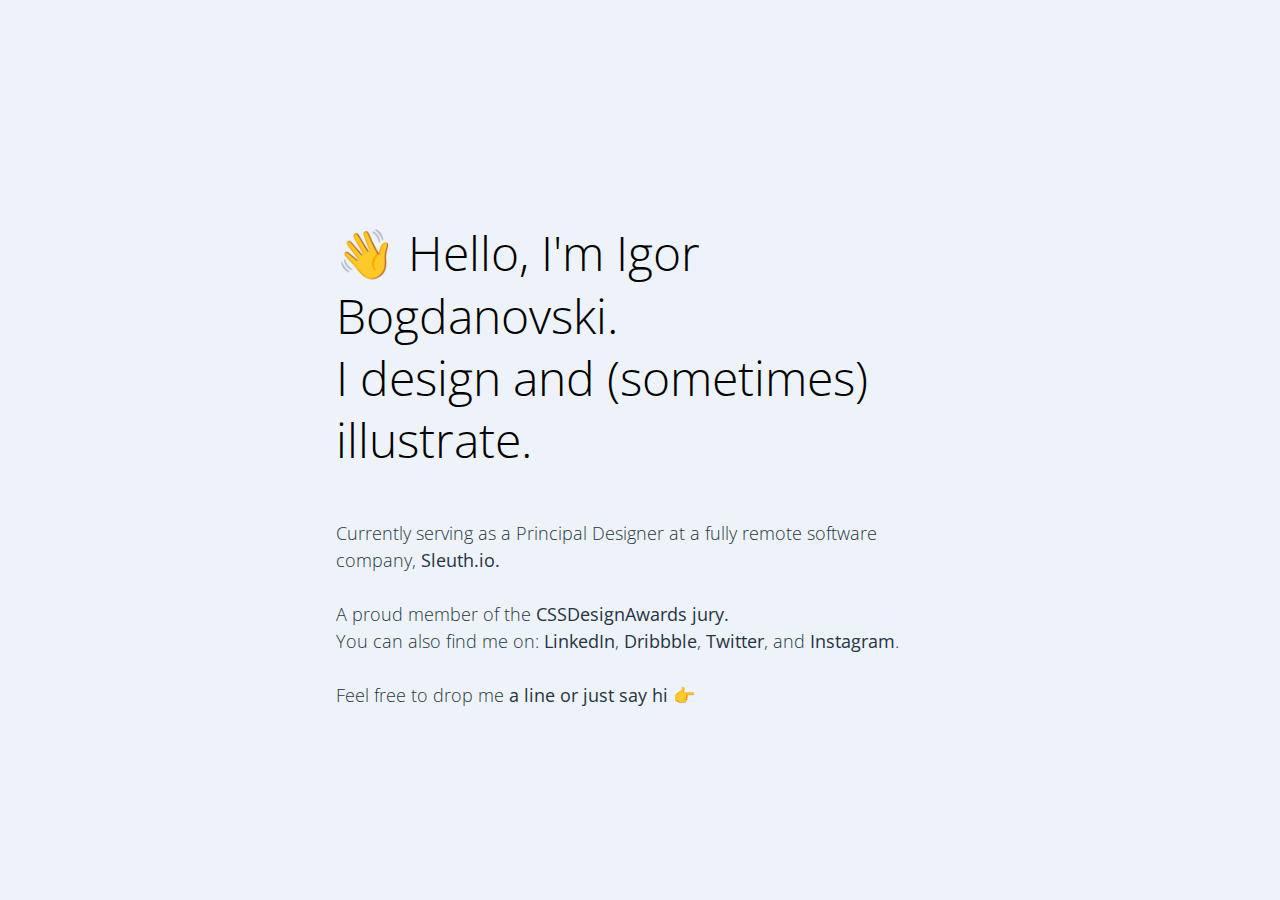
<file: index.html>
<!DOCTYPE html>
<html>
<head>
	<meta charset="utf-8">
	<meta name="viewport" content="width=device-width, initial-scale=1">
	<title>Igor Bogdanovski</title>
	<link rel="icon" href="img/face_igor_face.jpg">
	<link rel="preconnect" href="https://fonts.googleapis.com">
	<link rel="preconnect" href="https://fonts.gstatic.com" crossorigin>
	<link href="https://fonts.googleapis.com/css2?family=Open+Sans:ital,wght@0,300;0,400;0,500;0,600;0,700;1,300;1,400&display=swap" rel="stylesheet">
	<link rel="stylesheet" type="text/css" href="css/my-page.css">
		
</head>

<body>

	<!-- header element-->
	<header>
	
	</header>

<!-- main element -->
	<main>
		<div>
			<div class="main">
					<div class="wrapper">
							
						<h1>👋 Hello, I'm Igor Bogdanovski.<br>
							I design and (sometimes) illustrate.
						</h1>

						<p>
							Currently serving as a Principal Designer at a fully remote software company, <a href="https://www.sleuth.io/"><b>Sleuth.io.</b></a><br><br>
							A proud member of the 
							<a href="https://www.cssdesignawards.com/"><b>CSSDesignAwards jury.</b></a><br>
							You can also find me on: 
							<a href="https://www.linkedin.com/in/igorbogdanovski/" target="_blank"><b>LinkedIn</b></a>, 
							<a href="https://dribbble.com/IgorBogdanovski" target="_blank"><b>Dribbble</b></a>, 
							<a href="https://twitter.com/IgorBogdanovski" target="_blank"><b>Twitter</b></a>, and 
							<a href="https://www.instagram.com/mr_bogdanovski/" target="_blank"><b>Instagram</b></a>.<br><br>
							Feel free to drop me<a href="mailto:igor@igorbogdanovski.com"> <b>a line or just say hi 👉</b>

						</p>
				</div>
		</div>
	</main>

</body>

</html>
</file>
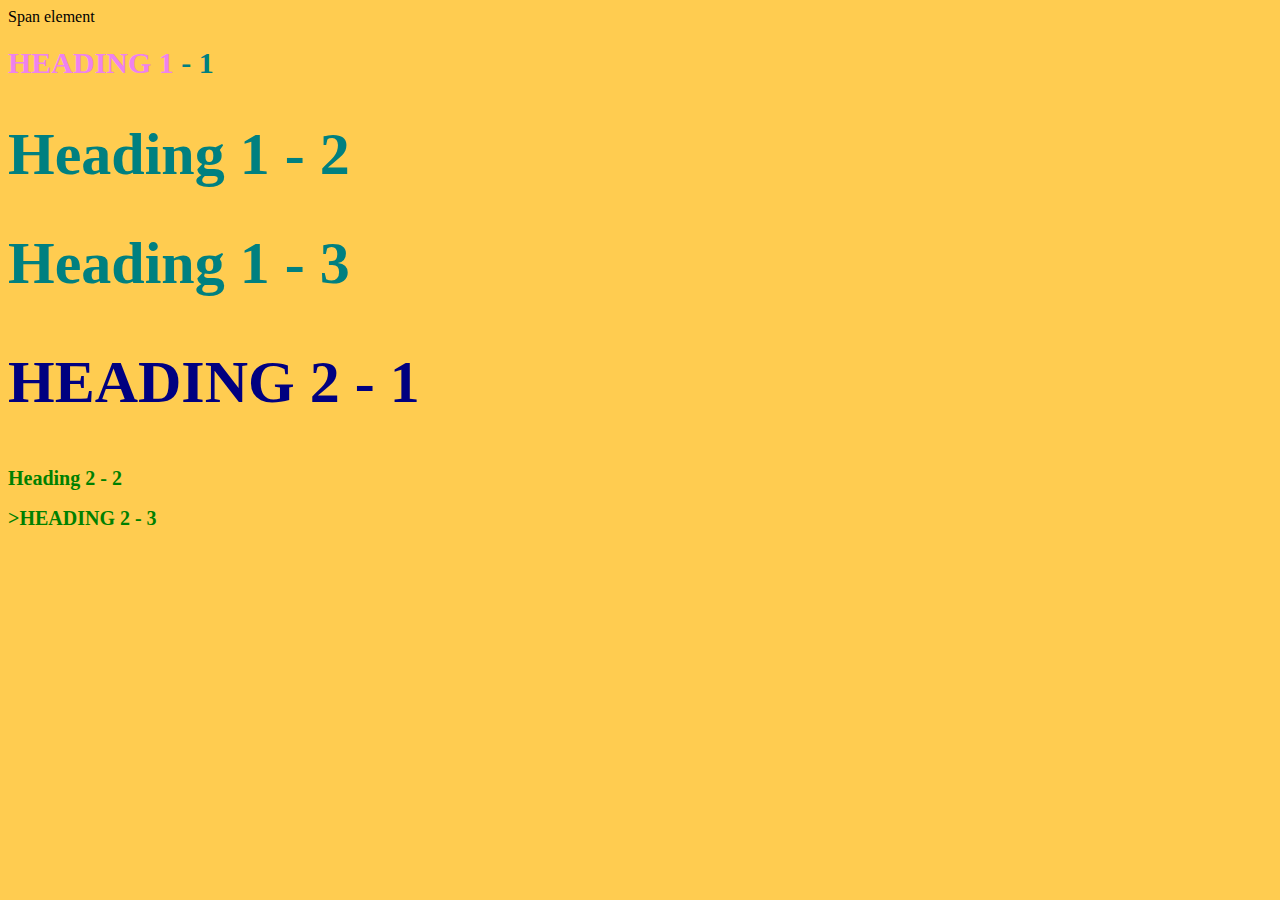
<file: style-test.html>
<!DOCTYPE html>
<html>
<head>
	<meta charset="utf-8">
	<meta name="viewport" content="width=device-width, initial-scale=1">
	<title>Style test</title>
	<link rel="stylesheet" type="text/css" href="css/test.css">
</head>
<body>

	<span>Span element</span>
	<h1 class="uppercase"><span>Heading 1</span> - 1</h1>
	<h1 class="big">Heading 1 - 2</h1>
	<h1 class="big">Heading 1 - 3</h1>
	<h2 class="big uppercase">Heading 2 - 1</h2>
	<h2>Heading 2 - 2</h2>
	<h2 class="uppercase">>Heading 2 - 3</h2>

</body>
</html>
</file>
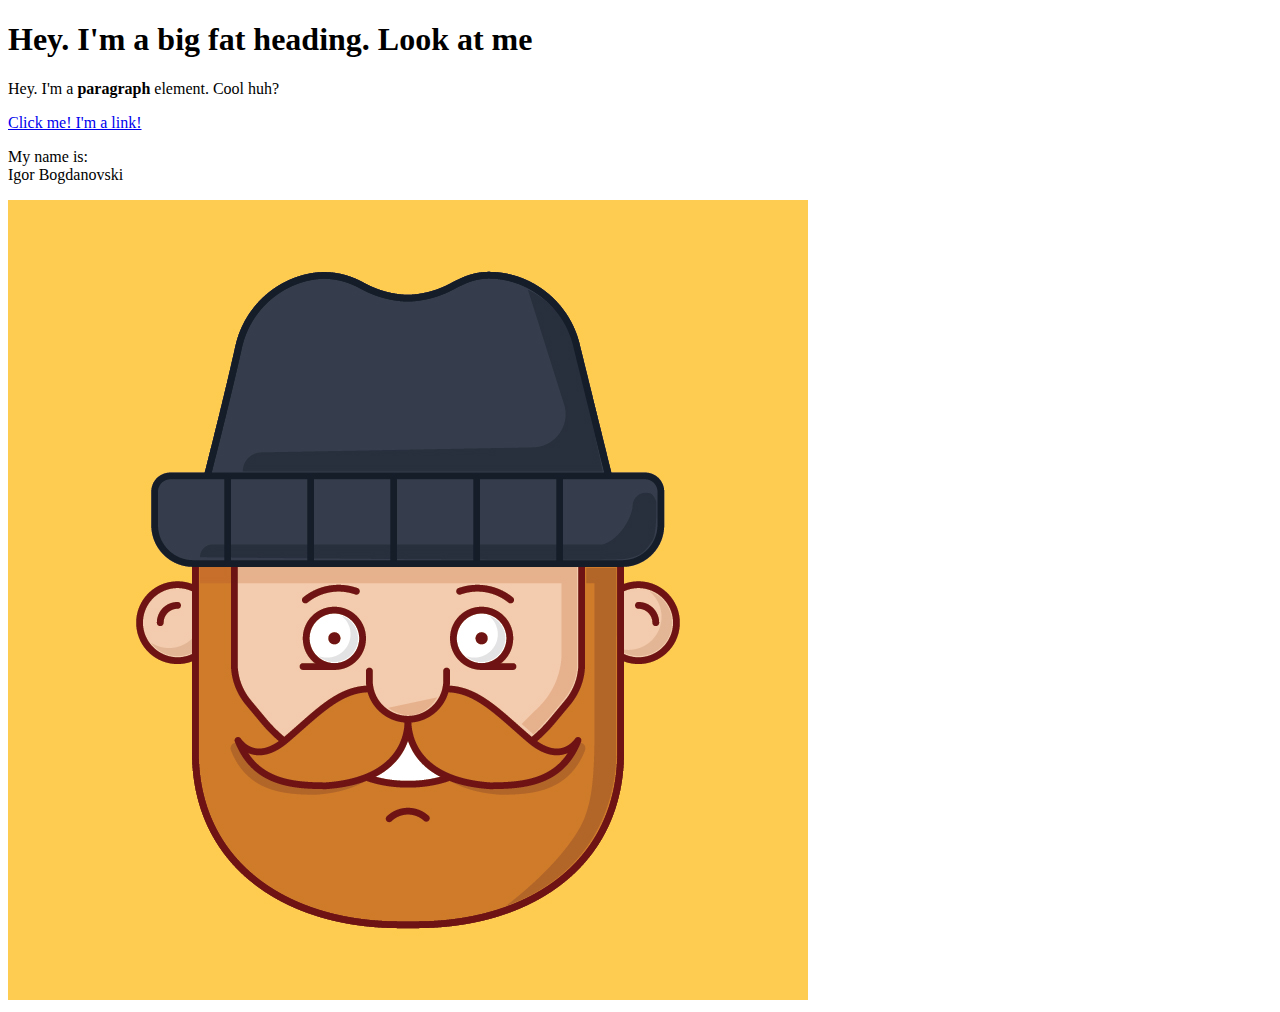
<file: test.html>
<!DOCTYPE html>
<html>
<head>
		<title>Test page</title>
</head>
<body>
	<h1>Hey. I'm a big fat heading. Look at me</h1>
	<p>Hey. I'm a <b>paragraph</b> element. Cool huh?</p>
	<a href="https://google.com" target="_blank" title="Let's go to Google">Click me! I'm a link!</a>
	<p>My name is:<br>
	Igor Bogdanovski</p>
	<img src="img/face_igor_face.jpg">
</body>
</html>
</file>
<file: css/my-page.css>
body{
	background-color: #edf3f8;
	position: absolute;
	top: 50%;
    left: 50%;
    transform: translate(-50%, -50%);
    -ms-transform: translate(-50%, -50%); /* IE 9 */
    -webkit-transform: translate(-50%, -50%); /* Chrome, Safari, Opera */

}

.container {
  align-items: center;
  display: flex;
  justify-content: center;
  height: 100%;
  width: 100%;
}

h1, p{
	font-family: 'Open Sans', 'Arial', sans-serif;
	color: #000000;


}

body h1{
	font-family: 'Open Sans', 'Arial', sans-serif;
	font-weight: 300;
	font-size: 48px;
	font-style: normal;
	text-transform: none;
	letter-spacing: 0em;
	line-height: 1.3em;
	text-align: left;
	color: black;
	padding-bottom: 16px;

}

main p{
	font-family: 'Open Sans', 'Arial', sans-serif;
	font-size: 18px;
	font-weight: 100;
	line-height:1.5em;
	text-align: left;
	max-width: 800px;
	color: #253544;
	

}


/* unvisited link */

a {
  color: #253544;
  text-decoration: none;
}

/* visited link */

a:visited {
	color: #253544;
	text-decoration: none;
}

/* mouse over link */

a:hover {
	color: #4989c4;
	text-decoration: none;
}

/* active */

a:active {
	color: #4989c4;
	text-decoration: none;
}
</file>
<file: css/test.css>
body{
	background-color: #FFCC50;
}
h1{
	font-size: 30px;
	color: teal;
}

h2{
	color: red;
	font-size: 20px;
}
h2{
	color: green;
}

.big{
	font-size: 60px;
}

.uppercase{
	text-transform: uppercase;
}

.big.uppercase{
	color: navy;
}

h1 span{
	color: violet;
}
</file>
